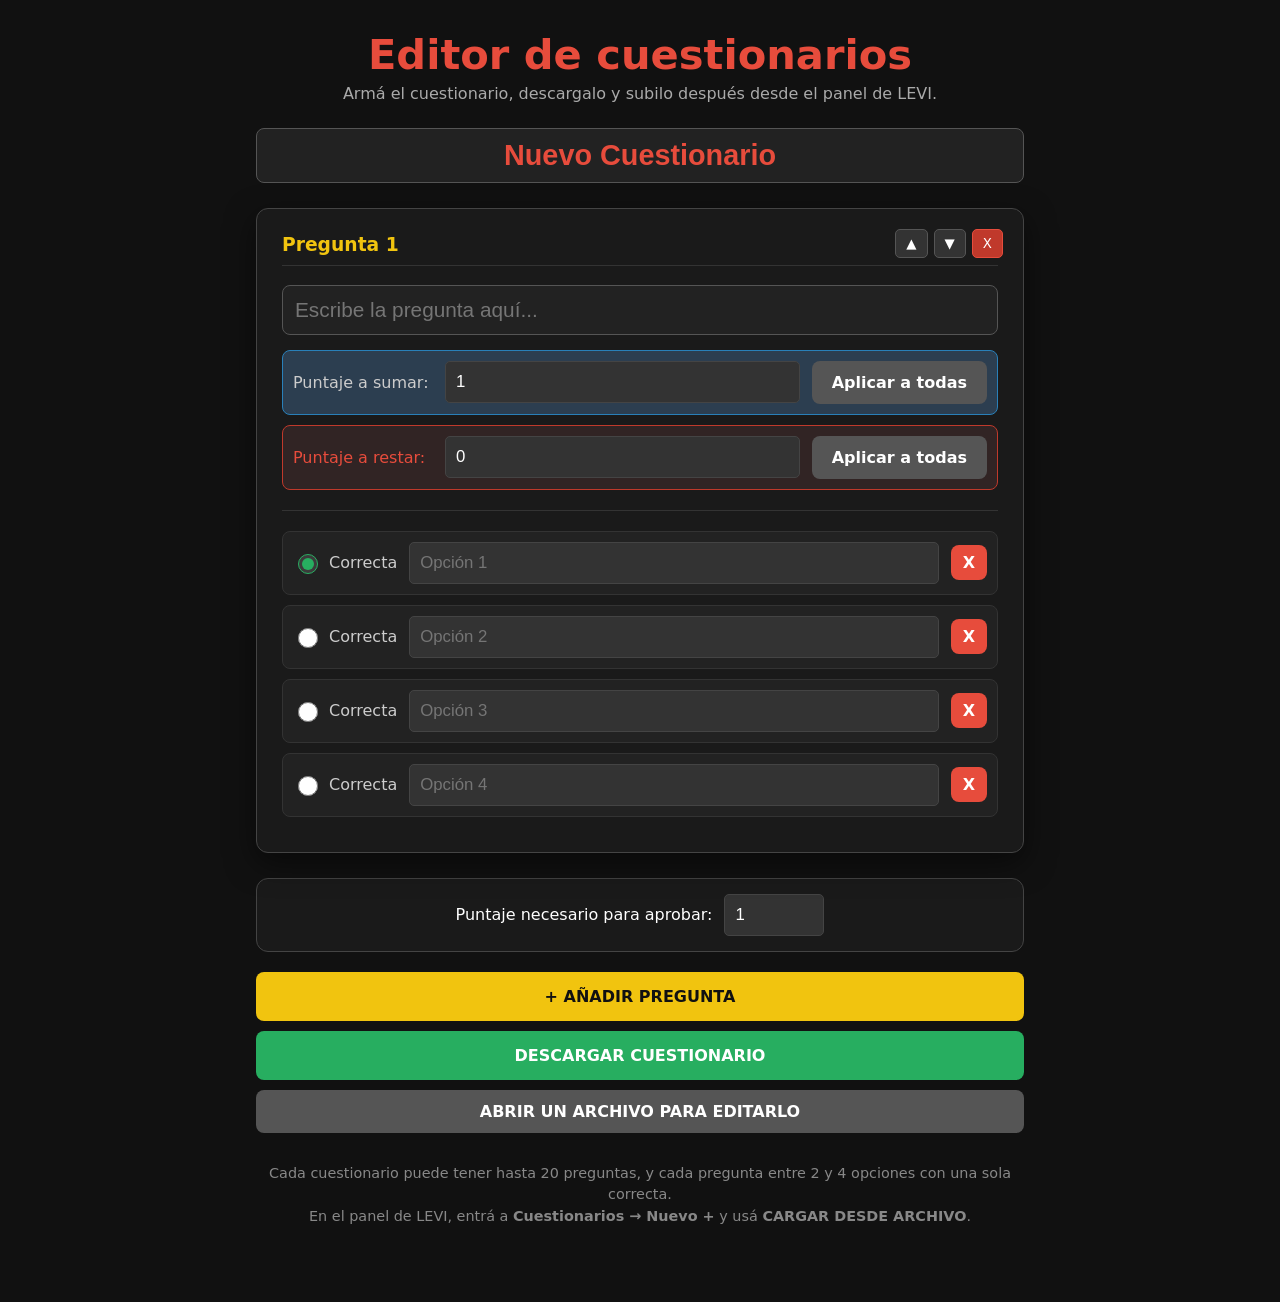
<file: docs/index.html>
<!doctype html>
<html lang="es">

<head>
  <meta charset="UTF-8" />
  <meta name="viewport" content="width=device-width, initial-scale=1.0" />
  <title>LEVI - Editor de cuestionarios</title>
  <style>
    * { box-sizing: border-box; }

    body {
      margin: 0;
      background: #111;
      color: #fff;
      font-family: system-ui, -apple-system, "Segoe UI", Roboto, sans-serif;
    }

    .contenedor {
      max-width: 800px;
      margin: 0 auto;
      padding: 30px 16px 60px;
      text-align: center;
    }

    h1 {
      color: #e74c3c;
      font-size: 2.6em;
      margin: 0 0 5px;
    }

    .desc { color: #aaa; margin: 0 0 25px; }

    .titulo-input {
      width: 100%;
      font-size: 1.8em;
      font-weight: bold;
      text-align: center;
      color: #e74c3c;
      background: #222;
      border: 1px solid #555;
      border-radius: 8px;
      padding: 10px 15px;
      margin-bottom: 25px;
    }

    .form-panel {
      position: relative;
      background: #1a1a1a;
      padding: 25px;
      border-radius: 12px;
      border: 1px solid #444;
      box-shadow: 0 10px 30px rgba(0, 0, 0, 0.5);
      text-align: left;
      margin-bottom: 25px;
    }

    .form-panel h3 {
      color: #f1c40f;
      margin-top: 0;
      border-bottom: 1px solid #333;
      padding-bottom: 10px;
    }

    .controles-preg {
      position: absolute;
      top: 20px;
      right: 20px;
      display: flex;
      gap: 6px;
    }

    .btn-preg {
      background: #333;
      color: #fff;
      border: 1px solid #555;
      border-radius: 5px;
      padding: 6px 10px;
      cursor: pointer;
    }

    .btn-preg-rojo { background: #c0392b; border-color: #e74c3c; }

    .pregunta-input {
      width: 100%;
      font-size: 1.3em;
      padding: 12px;
      border-radius: 8px;
      border: 1px solid #555;
      background: #222;
      color: #fff;
      margin-bottom: 15px;
    }

    .input-group {
      display: flex;
      flex-wrap: wrap;
      gap: 12px;
      align-items: center;
      background: #222;
      padding: 10px;
      border-radius: 8px;
      border: 1px solid #333;
      margin-bottom: 10px;
    }

    .input-group input[type="text"],
    .input-group input[type="number"] {
      flex: 1 1 150px;
      min-width: 0;
      padding: 10px;
      font-size: 1.05em;
      border-radius: 5px;
      border: 1px solid #444;
      background: #333;
      color: #fff;
    }

    .input-group label {
      display: flex;
      align-items: center;
      gap: 8px;
      color: #ccc;
      cursor: pointer;
    }

    .input-group input[type="radio"] {
      width: 20px;
      height: 20px;
      accent-color: #27ae60;
      cursor: pointer;
    }

    .grupo-sumar { background: #2c3e50; border-color: #2980b9; }
    .grupo-restar { background: #312424; border-color: #c0392b; }
    .grupo-restar label { color: #e74c3c; }
    .grupo-sumar label, .grupo-restar label { min-width: 140px; }

    hr { margin: 20px 0; border: none; border-top: 1px solid #333; }

    .caja-aprobacion {
      display: flex;
      flex-wrap: wrap;
      gap: 12px;
      align-items: center;
      justify-content: center;
      background: #1a1a1a;
      border: 1px solid #444;
      border-radius: 12px;
      padding: 15px;
      margin-bottom: 20px;
    }

    .caja-aprobacion input {
      width: 100px;
      padding: 10px;
      font-size: 1.05em;
      border-radius: 5px;
      border: 1px solid #444;
      background: #333;
      color: #fff;
    }

    .botones-finales { display: flex; flex-direction: column; gap: 10px; }

    button { font-family: inherit; }

    .btn-verde, .btn-amarillo, .btn-gris, .btn-rojo {
      border: none;
      padding: 12px 20px;
      border-radius: 8px;
      cursor: pointer;
      font-weight: bold;
      font-size: 1em;
      transition: 0.2s;
    }

    .btn-verde { background: #27ae60; color: #fff; }
    .btn-verde:hover { background: #2ecc71; }
    .btn-amarillo { background: #f1c40f; color: #111; }
    .btn-amarillo:hover { background: #f9e45b; }
    .btn-gris { background: #555; color: #fff; }
    .btn-gris:hover { background: #777; }
    .btn-rojo { background: #e74c3c; color: #fff; }
    .btn-rojo:hover { background: #c0392b; }
    button:disabled { opacity: 0.5; cursor: not-allowed; }

    .botones-finales .btn-verde,
    .botones-finales .btn-amarillo { padding: 15px; }

    .btn-agregar-opcion { width: 100%; margin-top: 10px; background: #333; }

    .btn-quitar-opcion { padding: 8px 12px; }

    .ayuda { color: #888; font-size: 0.9em; margin-top: 30px; line-height: 1.5; }

    @media (max-width: 600px) {
      h1 { font-size: 2em; }
      .titulo-input { font-size: 1.3em; }
      .form-panel { padding: 15px; }
      .controles-preg { position: static; justify-content: flex-end; margin-bottom: 15px; }
      .pregunta-input { font-size: 1em; }
    }
  </style>
</head>

<body>
  <div class="contenedor">
    <h1>Editor de cuestionarios</h1>
    <p class="desc">Armá el cuestionario, descargalo y subilo después desde el panel de LEVI.</p>

    <input id="titulo" class="titulo-input" type="text" placeholder="Título del cuestionario" />

    <div id="preguntas"></div>

    <div class="caja-aprobacion">
      <label for="puntajeAprobar">Puntaje necesario para aprobar:</label>
      <input id="puntajeAprobar" type="number" min="0" step="any" />
    </div>

    <div class="botones-finales">
      <button id="btnAgregar" class="btn-amarillo">+ AÑADIR PREGUNTA</button>
      <button id="btnDescargar" class="btn-verde">DESCARGAR CUESTIONARIO</button>
      <button id="btnAbrir" class="btn-gris">ABRIR UN ARCHIVO PARA EDITARLO</button>
      <input id="inputArchivo" type="file" accept=".json,application/json" hidden />
    </div>

    <p class="ayuda">
      Cada cuestionario puede tener hasta 20 preguntas, y cada pregunta entre 2 y 4 opciones con una sola correcta.<br />
      En el panel de LEVI, entrá a <b>Cuestionarios → Nuevo +</b> y usá <b>CARGAR DESDE ARCHIVO</b>.
    </p>
  </div>

  <script>
    // Debe coincidir con config/Limites.h de la placa
    const MAX_PREGUNTAS = 20;
    const MIN_OPCIONES = 2;
    const MAX_OPCIONES = 4;

    const FORMATO = 'levi-cuestionario';
    const VERSION = 1;

    const nuevaPregunta = () => ({
      pregunta: '',
      correcta: 0,
      puntaje: 1,
      puntajeNegativo: 0,
      opciones: ['', '', '', ''],
    });

    const estado = {
      titulo: 'Nuevo Cuestionario',
      puntajeParaAprobar: 1,
      preguntas: [nuevaPregunta()],
    };

    const $ = (id) => document.getElementById(id);
    const contenedorPreguntas = $('preguntas');

    // -----------------------------------------------------------------------
    // Render
    // -----------------------------------------------------------------------
    function crear(tag, props = {}, hijos = []) {
      const el = document.createElement(tag);
      Object.assign(el, props);
      for (const h of hijos) el.append(h);
      return el;
    }

    function render() {
      $('titulo').value = estado.titulo;
      $('puntajeAprobar').value = estado.puntajeParaAprobar;
      $('btnAgregar').disabled = estado.preguntas.length >= MAX_PREGUNTAS;

      contenedorPreguntas.replaceChildren(...estado.preguntas.map(renderPregunta));
    }

    function renderPregunta(preg, i) {
      const controles = crear('div', { className: 'controles-preg' }, [
        crear('button', { className: 'btn-preg', textContent: '▲', title: 'Subir', onclick: () => mover(i, -1) }),
        crear('button', { className: 'btn-preg', textContent: '▼', title: 'Bajar', onclick: () => mover(i, 1) }),
        crear('button', { className: 'btn-preg btn-preg-rojo', textContent: 'X', title: 'Eliminar pregunta', onclick: () => eliminarPregunta(i) }),
      ]);

      const inputPregunta = crear('input', {
        id: `preg-${i}`,
        type: 'text',
        className: 'pregunta-input',
        placeholder: 'Escribe la pregunta aquí...',
        value: preg.pregunta,
        oninput: (e) => { preg.pregunta = e.target.value; },
        onkeydown: (e) => {
          if (e.key === 'Enter') {
            e.preventDefault();
            $(`preg-${i}-opc-0`)?.focus();
          }
        },
      });

      const grupoPuntaje = (clase, texto, campo) => {
        const input = crear('input', {
          type: 'number',
          step: 'any',
          value: preg[campo],
          oninput: (e) => { preg[campo] = e.target.value; },
        });
        return crear('div', { className: `input-group ${clase}` }, [
          crear('label', { textContent: texto }),
          input,
          crear('button', {
            className: 'btn-gris',
            textContent: 'Aplicar a todas',
            onclick: () => aplicarATodas(campo, input.value),
          }),
        ]);
      };

      const opciones = preg.opciones.map((texto, iO) => {
        const radio = crear('input', {
          type: 'radio',
          name: `correcta-${i}`,
          checked: preg.correcta === iO,
          onchange: () => { preg.correcta = iO; },
        });

        const hijos = [
          crear('label', {}, [radio, ' Correcta']),
          crear('input', {
            id: `preg-${i}-opc-${iO}`,
            type: 'text',
            placeholder: `Opción ${iO + 1}`,
            value: texto,
            oninput: (e) => { preg.opciones[iO] = e.target.value; },
            onkeydown: (e) => {
              if (e.key === 'Enter') {
                e.preventDefault();
                if (iO < preg.opciones.length - 1) $(`preg-${i}-opc-${iO + 1}`)?.focus();
                else $('btnAgregar').focus();
              }
            },
          }),
        ];

        if (preg.opciones.length > MIN_OPCIONES) {
          hijos.push(crear('button', {
            className: 'btn-rojo btn-quitar-opcion',
            textContent: 'X',
            title: 'Quitar opción',
            onclick: () => eliminarOpcion(i, iO),
          }));
        }

        return crear('div', { className: 'input-group' }, hijos);
      });

      const panel = crear('div', { className: 'form-panel' }, [
        crear('h3', { textContent: `Pregunta ${i + 1}` }),
        controles,
        inputPregunta,
        grupoPuntaje('grupo-sumar', 'Puntaje a sumar:', 'puntaje'),
        grupoPuntaje('grupo-restar', 'Puntaje a restar:', 'puntajeNegativo'),
        crear('hr'),
        ...opciones,
      ]);

      if (preg.opciones.length < MAX_OPCIONES) {
        panel.append(crear('button', {
          className: 'btn-gris btn-agregar-opcion',
          textContent: '+ Agregar otra opción',
          onclick: () => agregarOpcion(i),
        }));
      }

      return panel;
    }

    // -----------------------------------------------------------------------
    // Acciones
    // -----------------------------------------------------------------------
    function agregarPregunta() {
      if (estado.preguntas.length >= MAX_PREGUNTAS) return;
      estado.preguntas.push(nuevaPregunta());
      render();
      $(`preg-${estado.preguntas.length - 1}`)?.focus();
    }

    function eliminarPregunta(i) {
      if (estado.preguntas.length === 1) return alert('El cuestionario necesita al menos una pregunta.');
      estado.preguntas.splice(i, 1);
      render();
    }

    function mover(i, dir) {
      const dest = i + dir;
      if (dest < 0 || dest >= estado.preguntas.length) return;
      [estado.preguntas[i], estado.preguntas[dest]] = [estado.preguntas[dest], estado.preguntas[i]];
      render();
    }

    function aplicarATodas(campo, val) {
      const numero = parseFloat(val) || 0;
      estado.preguntas.forEach((p) => { p[campo] = numero; });
      render();
    }

    function agregarOpcion(iP) {
      const preg = estado.preguntas[iP];
      if (preg.opciones.length < MAX_OPCIONES) preg.opciones.push('');
      render();
    }

    function eliminarOpcion(iP, iO) {
      const preg = estado.preguntas[iP];
      preg.opciones.splice(iO, 1);
      if (preg.correcta === iO) preg.correcta = 0;
      else if (preg.correcta > iO) preg.correcta -= 1;
      render();
    }

    // -----------------------------------------------------------------------
    // Descarga: mismo JSON que POST /api/cuestionarios, más formato y versión
    // -----------------------------------------------------------------------
    function descargar() {
      if (!estado.titulo.trim()) return alert('El cuestionario necesita un título.');

      const incompleta = estado.preguntas.some((p) =>
        !p.pregunta.trim() || p.opciones.length < MIN_OPCIONES || p.opciones.some((o) => !o.trim())
      );
      if (incompleta) return alert('Revisa el formulario. Hay preguntas u opciones vacías.');

      const datos = {
        formato: FORMATO,
        version: VERSION,
        titulo: estado.titulo.trim(),
        puntajeParaAprobar: parseFloat(estado.puntajeParaAprobar) || 0,
        preguntas: estado.preguntas.map((p) => ({
          pregunta: p.pregunta.trim(),
          puntajeCorrecta: parseFloat(p.puntaje) || 0,
          puntajeIncorrecta: parseFloat(p.puntajeNegativo) || 0,
          opciones: p.opciones.map((texto, idx) => ({ opcion: texto.trim(), esCorrecta: idx === p.correcta })),
        })),
      };

      const blob = new Blob([JSON.stringify(datos, null, 2)], { type: 'application/json' });
      const url = URL.createObjectURL(blob);
      const nombre = datos.titulo.replace(/[\\/:*?"<>|]+/g, '').trim() || 'cuestionario';

      const a = crear('a', { href: url, download: `${nombre}.json` });
      document.body.append(a);
      a.click();
      a.remove();
      URL.revokeObjectURL(url);
    }

    // -----------------------------------------------------------------------
    // Abrir un archivo descargado antes para seguir editándolo
    // -----------------------------------------------------------------------
    function abrirArchivo(archivo) {
      const lector = new FileReader();
      lector.onload = () => {
        try {
          const datos = JSON.parse(lector.result);
          if (datos.formato !== FORMATO) throw new Error('El archivo no es un cuestionario de LEVI.');
          if (!Array.isArray(datos.preguntas) || datos.preguntas.length === 0) throw new Error('El archivo no tiene preguntas.');
          if (datos.preguntas.length > MAX_PREGUNTAS) throw new Error(`El archivo tiene más de ${MAX_PREGUNTAS} preguntas.`);

          estado.titulo = String(datos.titulo ?? '');
          estado.puntajeParaAprobar = datos.puntajeParaAprobar ?? 1;
          estado.preguntas = datos.preguntas.map((p, i) => {
            const opciones = Array.isArray(p.opciones) ? p.opciones : [];
            if (opciones.length < MIN_OPCIONES || opciones.length > MAX_OPCIONES)
              throw new Error(`La pregunta ${i + 1} debe tener entre ${MIN_OPCIONES} y ${MAX_OPCIONES} opciones.`);
            const correcta = opciones.findIndex((o) => o.esCorrecta);
            return {
              pregunta: String(p.pregunta ?? ''),
              puntaje: p.puntajeCorrecta ?? 1,
              puntajeNegativo: p.puntajeIncorrecta ?? 0,
              correcta: correcta >= 0 ? correcta : 0,
              opciones: opciones.map((o) => String(o.opcion ?? '')),
            };
          });
          render();
        } catch (err) {
          alert(err instanceof SyntaxError ? 'El archivo no es un JSON válido.' : err.message);
        }
      };
      lector.readAsText(archivo);
    }

    // -----------------------------------------------------------------------
    // Eventos fijos
    // -----------------------------------------------------------------------
    $('titulo').addEventListener('input', (e) => { estado.titulo = e.target.value; });
    $('puntajeAprobar').addEventListener('input', (e) => { estado.puntajeParaAprobar = e.target.value; });
    $('btnAgregar').addEventListener('click', agregarPregunta);
    $('btnDescargar').addEventListener('click', descargar);
    $('btnAbrir').addEventListener('click', () => $('inputArchivo').click());
    $('inputArchivo').addEventListener('change', (e) => {
      const archivo = e.target.files[0];
      if (archivo) abrirArchivo(archivo);
      e.target.value = '';
    });

    render();
  </script>
</body>

</html>
</file>
